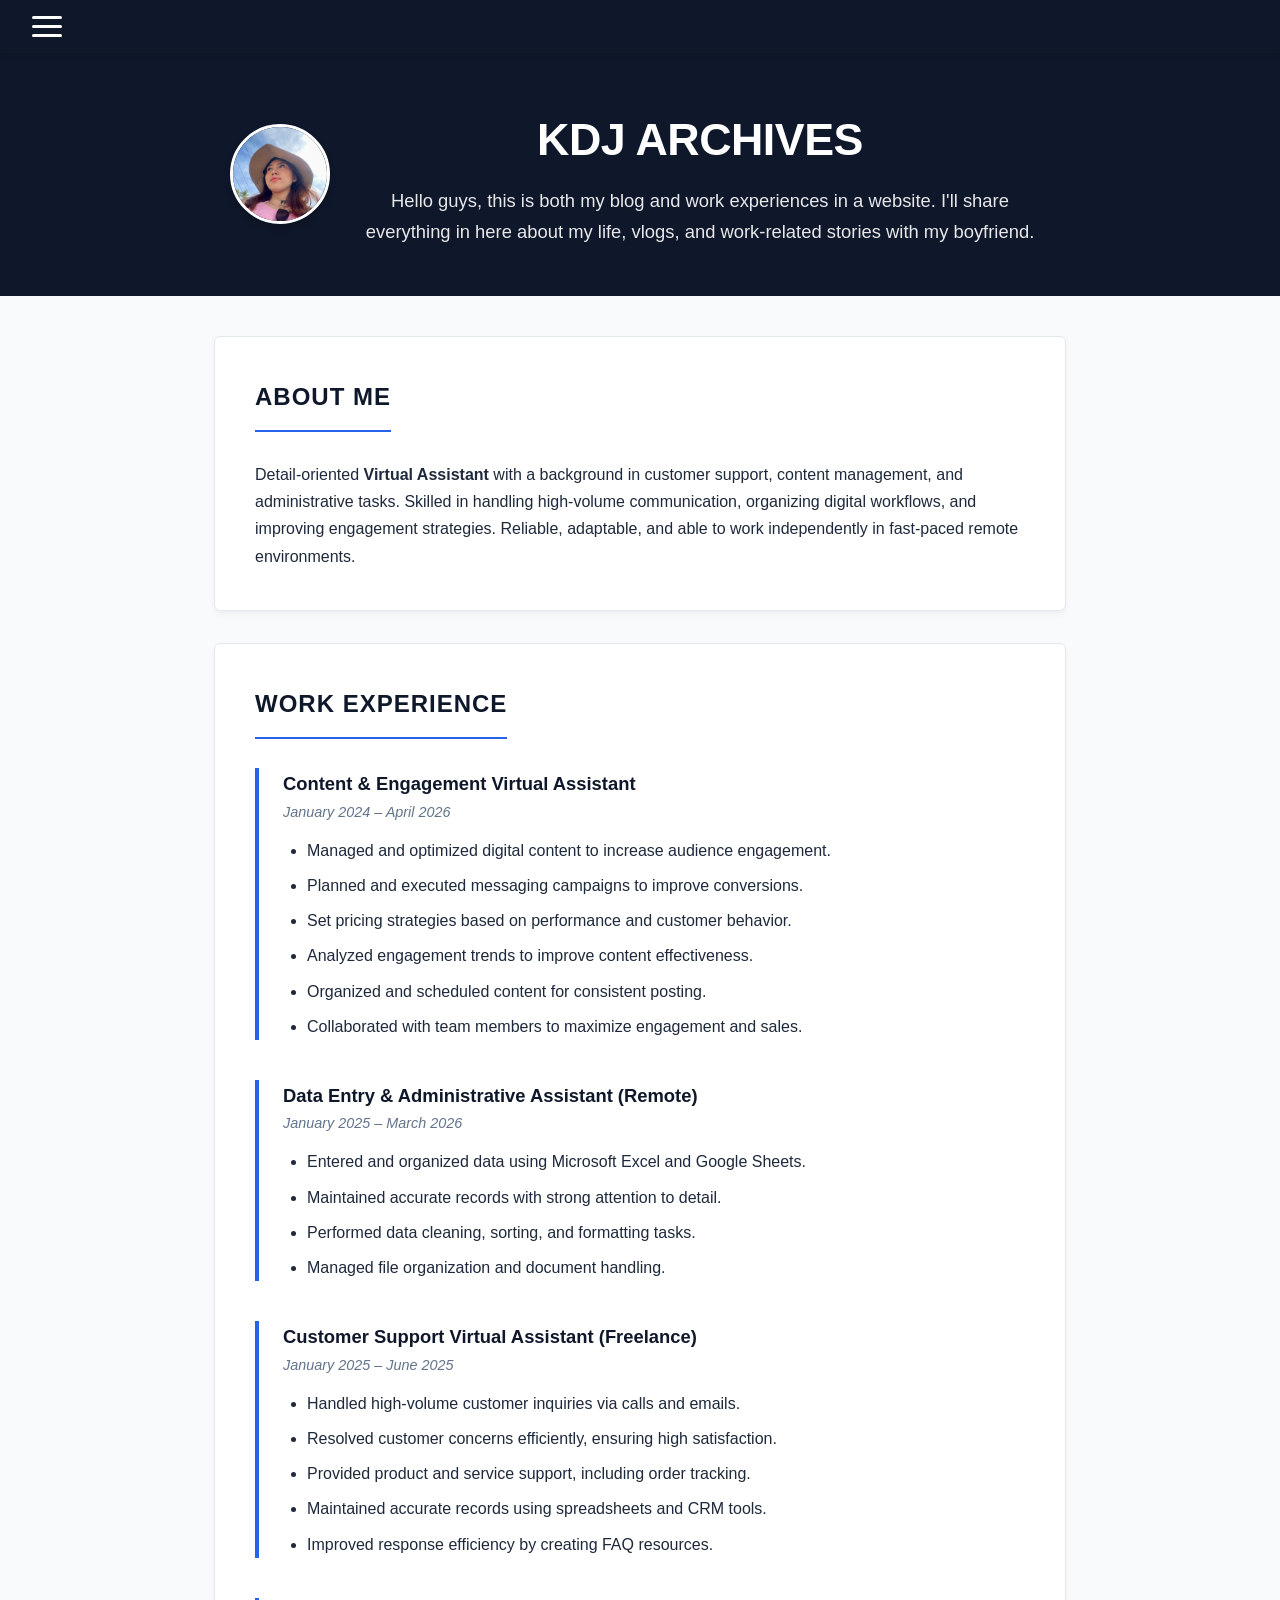
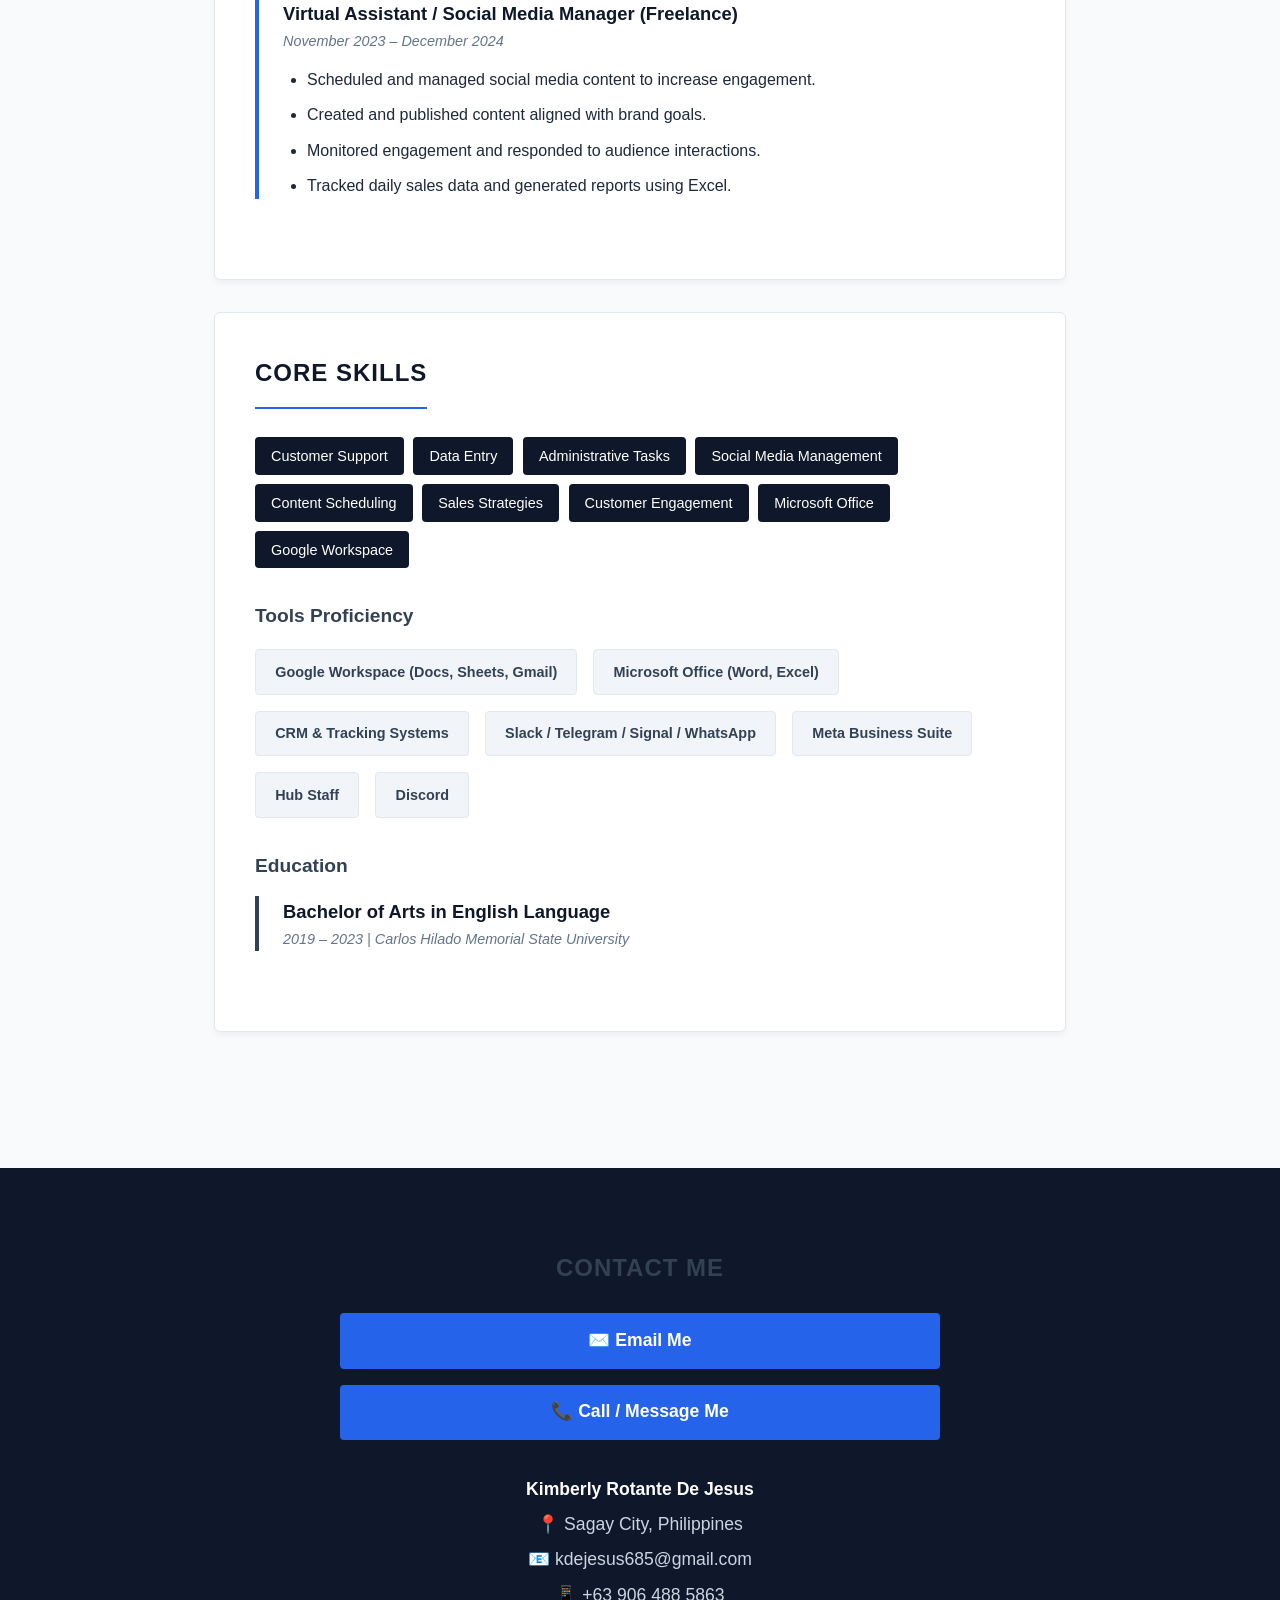
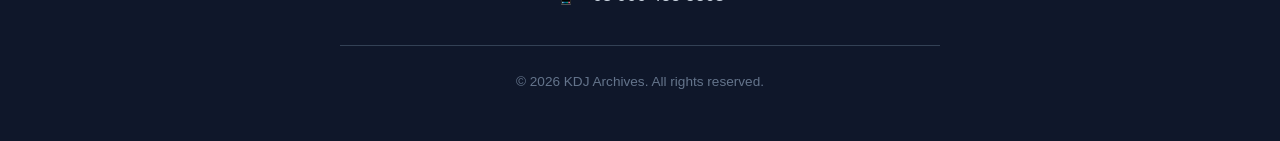
<file: index.html>
<!DOCTYPE html>
<html lang="en">
<head>
    <meta charset="UTF-8">
    <meta name="viewport" content="width=device-width, initial-scale=1.0">
    <title>KDJ Archives | Kimberly Rotante De Jesus</title>
    <link rel="stylesheet" href="style.css">
</head>
<body>

    <!-- Navigation Menu -->
    <nav class="navbar">
        <div class="menu-toggle" id="mobile-menu">
            <span></span>
            <span></span>
            <span></span>
        </div>
        <div class="nav-links" id="nav-links">
            <a href="index.html">Home</a>
            <a href="gallery.html">Gallery</a>
        </div>
    </nav>

    <header>
        <div class="header-content">
            <!-- Profile Image: Ensure 'kim.jpg' is inside an 'images' folder -->
            <img src="images/kim.jpg" alt="Kimberly Rotante De Jesus" class="profile-img">
            
            <div>
                <h1>KDJ ARCHIVES</h1>
                <p>Hello guys, this is both my blog and work experiences in a website. I'll share everything in here about my life, vlogs, and work-related stories with my boyfriend.</p>
            </div>
        </div>
    </header>

    <div class="container">
        
        <!-- About Section -->
        <section id="about">
            <h2>About Me</h2>
            <p>
                Detail-oriented <strong>Virtual Assistant</strong> with a background in customer support, content management, and administrative tasks. Skilled in handling high-volume communication, organizing digital workflows, and improving engagement strategies. Reliable, adaptable, and able to work independently in fast-paced remote environments.
            </p>
        </section>

        <!-- Experience Section -->
        <section id="experience">
            <h2>Work Experience</h2>

            <div class="job">
                <div class="job-title">Content & Engagement Virtual Assistant</div>
                <span class="job-date">January 2024 – April 2026</span>
                <ul>
                    <li>Managed and optimized digital content to increase audience engagement.</li>
                    <li>Planned and executed messaging campaigns to improve conversions.</li>
                    <li>Set pricing strategies based on performance and customer behavior.</li>
                    <li>Analyzed engagement trends to improve content effectiveness.</li>
                    <li>Organized and scheduled content for consistent posting.</li>
                    <li>Collaborated with team members to maximize engagement and sales.</li>
                </ul>
            </div>

            <div class="job">
                <div class="job-title">Data Entry & Administrative Assistant (Remote)</div>
                <span class="job-date">January 2025 – March 2026</span>
                <ul>
                    <li>Entered and organized data using Microsoft Excel and Google Sheets.</li>
                    <li>Maintained accurate records with strong attention to detail.</li>
                    <li>Performed data cleaning, sorting, and formatting tasks.</li>
                    <li>Managed file organization and document handling.</li>
                </ul>
            </div>

            <div class="job">
                <div class="job-title">Customer Support Virtual Assistant (Freelance)</div>
                <span class="job-date">January 2025 – June 2025</span>
                <ul>
                    <li>Handled high-volume customer inquiries via calls and emails.</li>
                    <li>Resolved customer concerns efficiently, ensuring high satisfaction.</li>
                    <li>Provided product and service support, including order tracking.</li>
                    <li>Maintained accurate records using spreadsheets and CRM tools.</li>
                    <li>Improved response efficiency by creating FAQ resources.</li>
                </ul>
            </div>

            <div class="job">
                <div class="job-title">Virtual Assistant / Social Media Manager (Freelance)</div>
                <span class="job-date">November 2023 – December 2024</span>
                <ul>
                    <li>Scheduled and managed social media content to increase engagement.</li>
                    <li>Created and published content aligned with brand goals.</li>
                    <li>Monitored engagement and responded to audience interactions.</li>
                    <li>Tracked daily sales data and generated reports using Excel.</li>
                </ul>
            </div>
            
                 </section>

        <!-- Skills Section -->
        <section id="skills">
            <h2>Core Skills</h2>
            <div class="skills-container">
                <span class="skill-tag">Customer Support</span>
                <span class="skill-tag">Data Entry</span>
                <span class="skill-tag">Administrative Tasks</span>
                <span class="skill-tag">Social Media Management</span>
                <span class="skill-tag">Content Scheduling</span>
                <span class="skill-tag">Sales Strategies</span>
                <span class="skill-tag">Customer Engagement</span>
                <span class="skill-tag">Microsoft Office</span>
                <span class="skill-tag">Google Workspace</span>
            </div>

            <h3 style="margin-top: 2rem;">Tools Proficiency</h3>
            <div class="tools-list">
                <div class="tool-item">Google Workspace (Docs, Sheets, Gmail)</div>
                <div class="tool-item">Microsoft Office (Word, Excel)</div>
                <div class="tool-item">CRM & Tracking Systems</div>
                <div class="tool-item">Slack / Telegram / Signal / WhatsApp</div>
                <div class="tool-item">Meta Business Suite</div>
                <div class="tool-item">Hub Staff</div>
                <div class="tool-item">Discord</div>
            </div>

            <h3 style="margin-top: 2rem;">Education</h3>
            <div class="job" style="border-left-color: var(--secondary-color);">
                <div class="job-title">Bachelor of Arts in English Language</div>
                <span class="job-date">2019 – 2023 | Carlos Hilado Memorial State University</span>
            </div>
        </section>

    </div>

    <!-- Footer with Contact Info -->
    <footer>
        <div class="footer-content">
            <h3 class="footer-title">Contact Me</h3>
            
            <div class="contact-methods">
                <a href="mailto:kdejesus685@gmail.com" class="contact-btn">✉️ Email Me</a>
                <a href="tel:+639064885863" class="contact-btn">📞 Call / Message Me</a>
            </div>

            <div class="contact-details">
                <p><strong>Kimberly Rotante De Jesus</strong></p>
                <p>📍 Sagay City, Philippines</p>
                <p>📧 kdejesus685@gmail.com</p>
                <p>📱 +63 906 488 5863</p>
            </div>

            <div class="copyright">
                <p>&copy; 2026 KDJ Archives. All rights reserved.</p>
            </div>
        </div>
    </footer>

    <!-- Script to make the menu work -->
    <script>
        const menuToggle = document.getElementById('mobile-menu');
        const navLinks = document.getElementById('nav-links');

        menuToggle.addEventListener('click', () => {
            navLinks.classList.toggle('active');
        });
    </script>

</body>
</html>
</file>
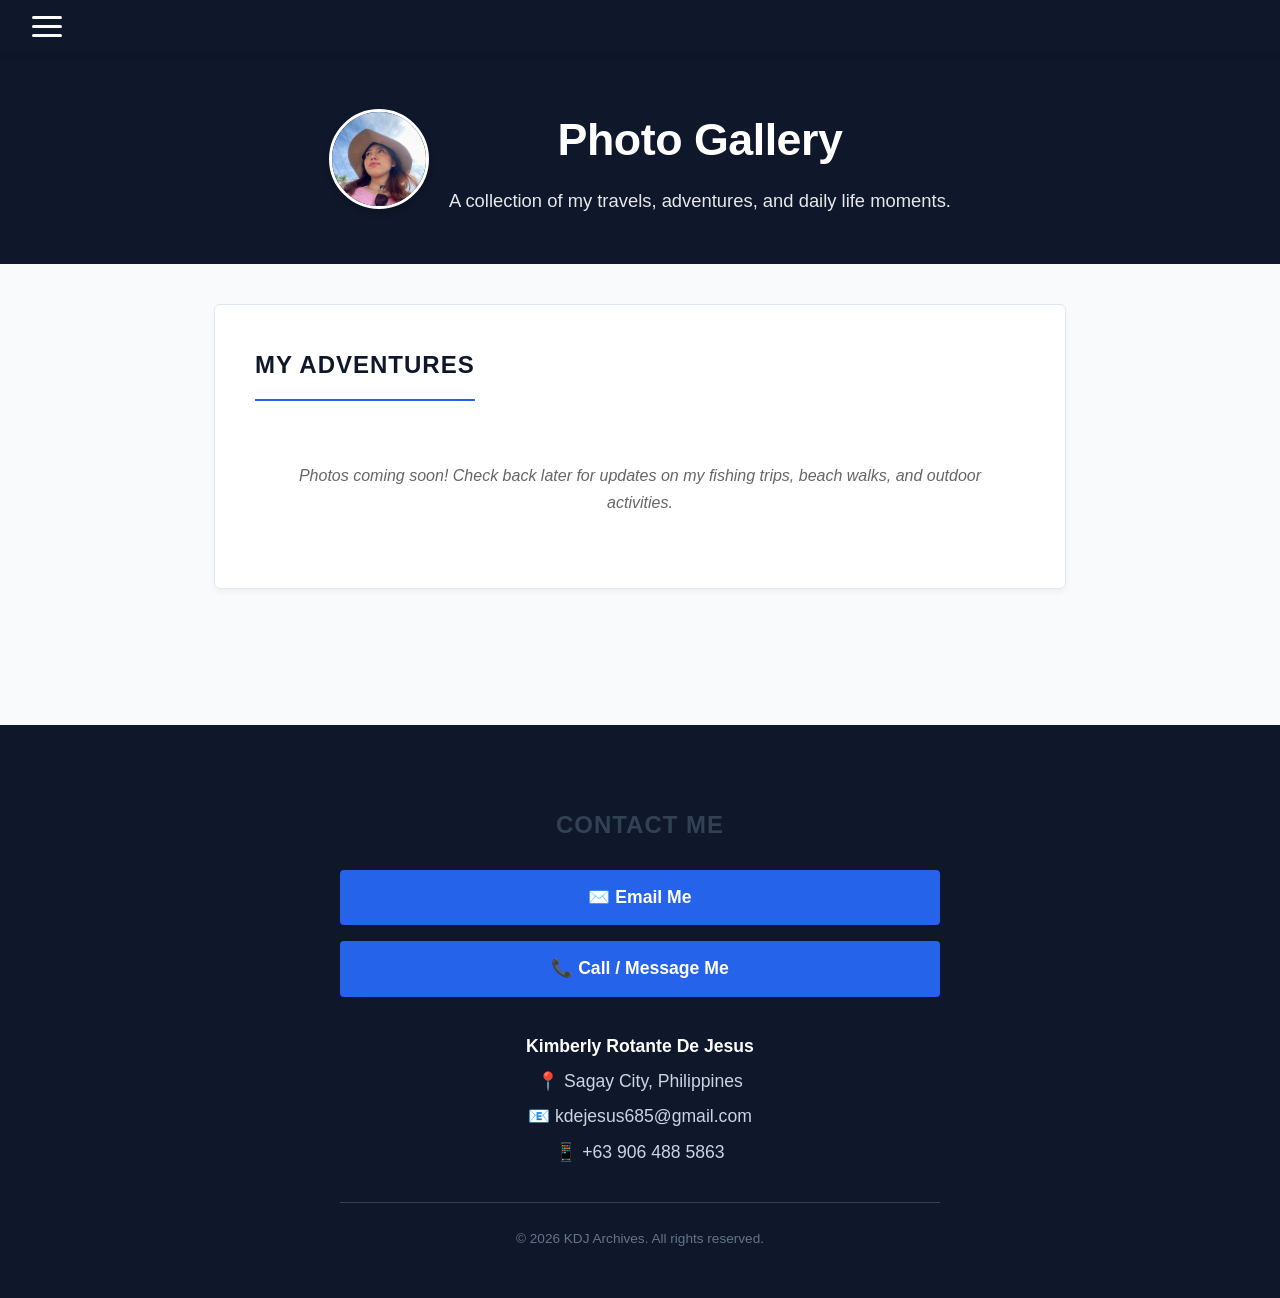
<file: gallery.html>
<!DOCTYPE html>
<html lang="en">
<head>
    <meta charset="UTF-8">
    <meta name="viewport" content="width=device-width, initial-scale=1.0">
    <title>Gallery | KDJ Archives</title>
    <link rel="stylesheet" href="style.css">
</head>
<body>

    <!-- Navigation Menu (Same as Home) -->
    <nav class="navbar">
        <div class="menu-toggle" id="mobile-menu">
            <span></span>
            <span></span>
            <span></span>
        </div>
        <div class="nav-links" id="nav-links">
            <a href="index.html">Home</a>
            <a href="gallery.html">Gallery</a>
        </div>
    </nav>

    <header>
        <div class="header-content">
            <!-- You can reuse the profile img here or leave it out -->
            <img src="images/kim.jpg" alt="Kimberly Rotante De Jesus" class="profile-img">
            <div>
                <h1>Photo Gallery</h1>
                <p>A collection of my travels, adventures, and daily life moments.</p>
            </div>
        </div>
    </header>

    <div class="container">
        <section id="gallery-content">
            <h2>My Adventures</h2>
            <p style="text-align: center; color: #666; padding: 2rem;">
                <em>Photos coming soon! Check back later for updates on my fishing trips, beach walks, and outdoor activities.</em>
            </p>
            <!-- You can add <img> tags here later to display your photos -->
        </section>
    </div>

    <!-- Footer (Same as Home) -->
    <footer>
        <div class="footer-content">
            <h3 class="footer-title">Contact Me</h3>
            <div class="contact-methods">
                <a href="mailto:kdejesus685@gmail.com" class="contact-btn">✉️ Email Me</a>
                <a href="tel:+639064885863" class="contact-btn">📞 Call / Message Me</a>
            </div>
            <div class="contact-details">
                <p><strong>Kimberly Rotante De Jesus</strong></p>
                <p>📍 Sagay City, Philippines</p>
                <p>📧 kdejesus685@gmail.com</p>
                <p>📱 +63 906 488 5863</p>
            </div>
            <div class="copyright">
                <p>&copy; 2026 KDJ Archives. All rights reserved.</p>
            </div>
        </div>
    </footer>

    <script>
        const menuToggle = document.getElementById('mobile-menu');
        const navLinks = document.getElementById('nav-links');
        menuToggle.addEventListener('click', () => {
            navLinks.classList.toggle('active');
        });
    </script>

</body>
</html>
</file>
<file: style.css>
/* style.css */

:root {
    --primary-color: #0f172a;       /* Deep Navy */
    --secondary-color: #334155;     /* Slate Grey */
    --accent-color: #2563eb;        /* Royal Blue */
    --bg-color: #f8fafc;            /* Light Grey Background */
    --card-bg: #ffffff;             /* White */
    --text-color: #1e293b;          /* Dark Text */
    --light-text: #64748b;          /* Grey Text */
    --border-color: #e2e8f0;        /* Light Border */
}

* {
    box-sizing: border-box;
    margin: 0;
    padding: 0;
}

body {
    font-family: -apple-system, BlinkMacSystemFont, "Segoe UI", Roboto, Helvetica, Arial, sans-serif;
    line-height: 1.7;
    background-color: var(--bg-color);
    color: var(--text-color);
    display: flex;
    flex-direction: column;
    min-height: 100vh;
}

/* --- Navigation Bar --- */
.navbar {
    display: flex;
    justify-content: space-between;
    align-items: center;
    padding: 1rem 2rem;
    background-color: var(--primary-color);
    position: sticky;
    top: 0;
    z-index: 1000;
    box-shadow: 0 2px 5px rgba(0,0,0,0.1);
}

/* Hamburger Icon (3 Lines) */
.menu-toggle {
    display: flex;
    flex-direction: column;
    justify-content: space-between;
    width: 30px;
    height: 21px;
    cursor: pointer;
    z-index: 1001;
}

.menu-toggle span {
    display: block;
    height: 3px;
    width: 100%;
    background-color: white;
    border-radius: 3px;
    transition: all 0.3s ease;
}

/* Hover Animation: Turns Blue and Grows */
.menu-toggle:hover span {
    background-color: var(--accent-color);
    transform: scale(1.1);
}

/* Dropdown Menu */
.nav-links {
    position: absolute;
    top: 100%;
    left: 0;
    background-color: white;
    width: 200px;
    flex-direction: column;
    display: none; /* Hidden by default */
    box-shadow: 0 4px 6px rgba(0,0,0,0.1);
    border-radius: 0 0 8px 8px;
    overflow: hidden;
}

.nav-links.active {
    display: flex; /* Show when clicked */
}

.nav-links a {
    padding: 1rem 1.5rem;
    text-decoration: none;
    color: var(--primary-color);
    font-weight: 600;
    border-bottom: 1px solid #f1f1f1;
    transition: all 0.3s ease;
}

.nav-links a:last-child {
    border-bottom: none;
}

/* Link Hover: Turns Blue and Slides Right */
.nav-links a:hover {
    background-color: var(--accent-color);
    color: white;
    padding-left: 2rem;
}

/* --- Header & Profile --- */
header {
    background-color: var(--primary-color);
    color: white;
    padding: 3rem 1rem;
    text-align: center;
}

.header-content {
    display: flex;
    align-items: center;
    justify-content: center;
    gap: 20px;
    flex-wrap: wrap;
}

.profile-img {
    width: 100px;
    height: 100px;
    border-radius: 50%; /* Makes it a circle */
    object-fit: cover;
    border: 3px solid white;
    box-shadow: 0 4px 6px rgba(0,0,0,0.2);
}

header h1 {
    font-size: 2.8rem;
    margin: 0;
    font-weight: 700;
    letter-spacing: -0.5px;
}

header p {
    font-size: 1.15rem;
    opacity: 0.9;
    max-width: 700px;
    margin: 0.5rem auto 0;
    font-weight: 300;
    width: 100%;
    text-align: center;
}

/* --- Main Content --- */
.container {
    max-width: 900px;
    margin: 2.5rem auto;
    padding: 0 1.5rem;
    flex: 1;
}

section {
    background: var(--card-bg);
    padding: 2.5rem;
    margin-bottom: 2rem;
    border-radius: 6px;
    box-shadow: 0 4px 6px -1px rgba(0, 0, 0, 0.05);
    border: 1px solid var(--border-color);
}

h2 {
    color: var(--primary-color);
    font-size: 1.5rem;
    text-transform: uppercase;
    letter-spacing: 1px;
    border-bottom: 2px solid var(--accent-color);
    padding-bottom: 0.8rem;
    margin-bottom: 1.8rem;
    display: inline-block;
}

h3 {
    color: var(--secondary-color);
    margin-top: 2rem;
    margin-bottom: 0.8rem;
    font-size: 1.2rem;
}

/* Experience Timeline */
.job {
    margin-bottom: 2.5rem;
    border-left: 4px solid var(--accent-color);
    padding-left: 1.5rem;
}

.job-title {
    font-weight: 700;
    font-size: 1.15rem;
    color: var(--primary-color);
}

.job-date {
    color: var(--light-text);
    font-size: 0.9rem;
    margin-bottom: 0.8rem;
    display: block;
    font-style: italic;
}

ul {
    list-style-type: disc;
    margin-left: 1.5rem;
    margin-bottom: 1rem;
}

li {
    margin-bottom: 0.5rem;
}

/* Skills Tags */
.skills-container {
    display: flex;
    flex-wrap: wrap;
    gap: 0.6rem;
}

.skill-tag {
    background-color: var(--primary-color);
    color: white;
    padding: 0.4rem 1rem;
    border-radius: 4px;
    font-size: 0.9rem;
    font-weight: 500;
}

.tools-list {
    display: flex;
    flex-wrap: wrap;
    gap: 1rem;
    margin-top: 1rem;
}

.tool-item {
    background: #f1f5f9;
    color: var(--secondary-color);
    padding: 0.6rem 1.2rem;
    border-radius: 4px;
    font-size: 0.9rem;
    font-weight: 600;
    border: 1px solid var(--border-color);
}

/* --- Footer --- */
footer {
    background-color: var(--primary-color);
    color: white;
    padding: 3rem 1rem;
    margin-top: 4rem;
    text-align: center;
}

.footer-content {
    max-width: 600px;
    margin: 0 auto;
}

.footer-title {
    font-size: 1.5rem;
    font-weight: 700;
    margin-bottom: 1.5rem;
    text-transform: uppercase;
    letter-spacing: 1px;
}

.contact-methods {
    display: flex;
    flex-direction: column;
    gap: 1rem;
    margin-bottom: 2rem;
}

.contact-btn {
    display: inline-block;
    background-color: var(--accent-color);
    color: white;
    text-decoration: none;
    padding: 0.8rem 1.5rem;
    border-radius: 4px;
    font-weight: 600;
    transition: background-color 0.3s ease;
    font-size: 1.1rem;
}

.contact-btn:hover {
    background-color: #1d4ed8;
}

.contact-details {
    font-size: 1.1rem;
    line-height: 2;
    color: #cbd5e1;
}

.contact-details strong {
    color: white;
}

.copyright {
    margin-top: 2rem;
    font-size: 0.85rem;
    color: #64748b;
    border-top: 1px solid #334155;
    padding-top: 1.5rem;
}

/* Responsive */
@media (max-width: 600px) {
    header h1 { font-size: 2.2rem; }
    .container { padding: 0 1rem; }
    section { padding: 1.5rem; }
    .contact-btn { width: 100%; text-align: center; }
    .nav-links { width: 100%; }
    .header-content { flex-direction: column; gap: 15px; }
    .profile-img { width: 80px; height: 80px; }
}
</file>
